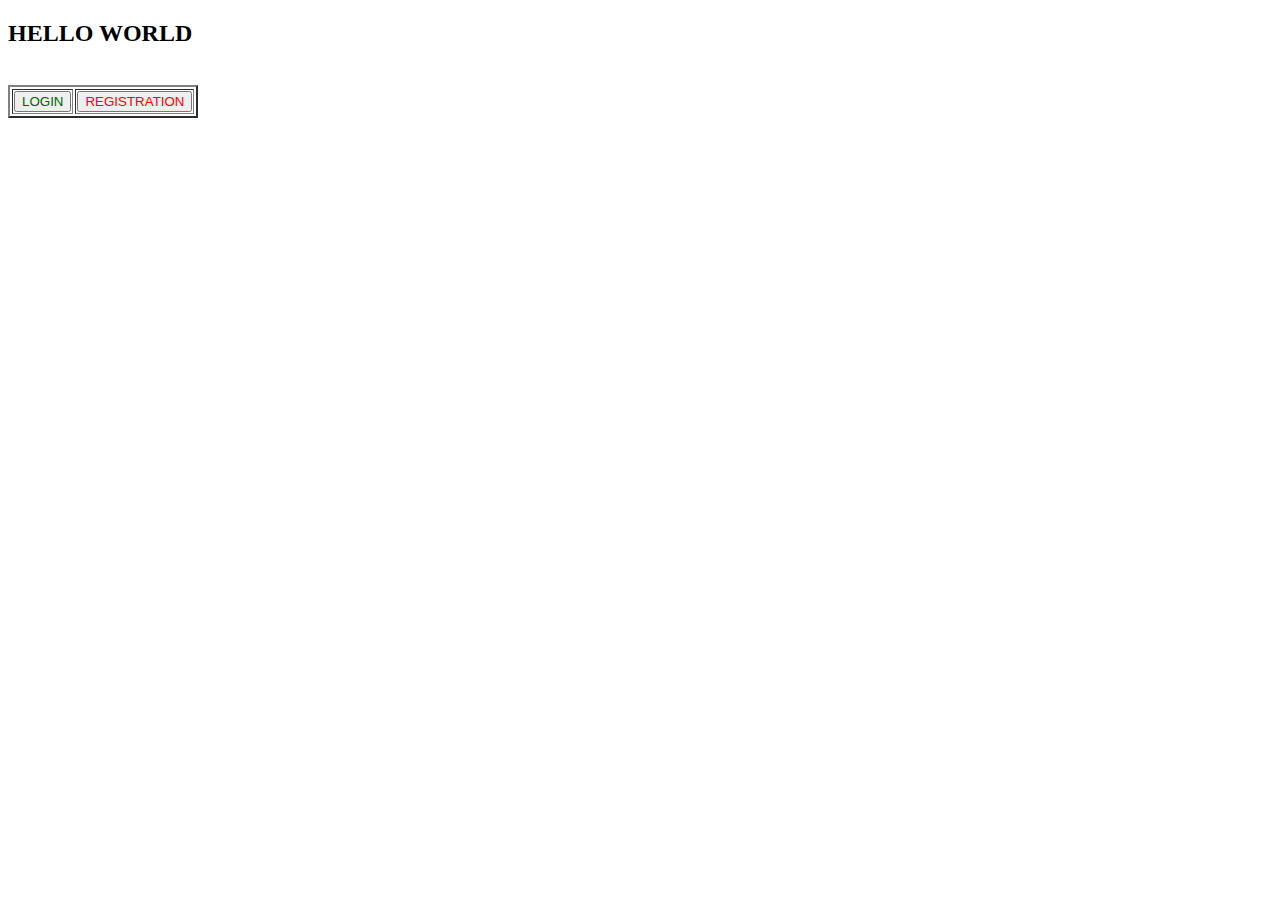
<file: index.html>
<!DOCTYPE html>
<html lang="en">
<head>
    <meta charset="UTF-8">
    <title>Title</title>
</head>
<body>
<h2>HELLO WORLD</h2>
<br>

<table border="2">
    <td><input style="color: darkgreen; font-style: revert" type="button"  value="LOGIN"
               onclick="window.location.href = '/login'"/></td>
    <td><a href="/registration"><input style="color: red; font-style: revert" type="button"  value="REGISTRATION"/></a></td>
</table>



</body>
</html>
</file>
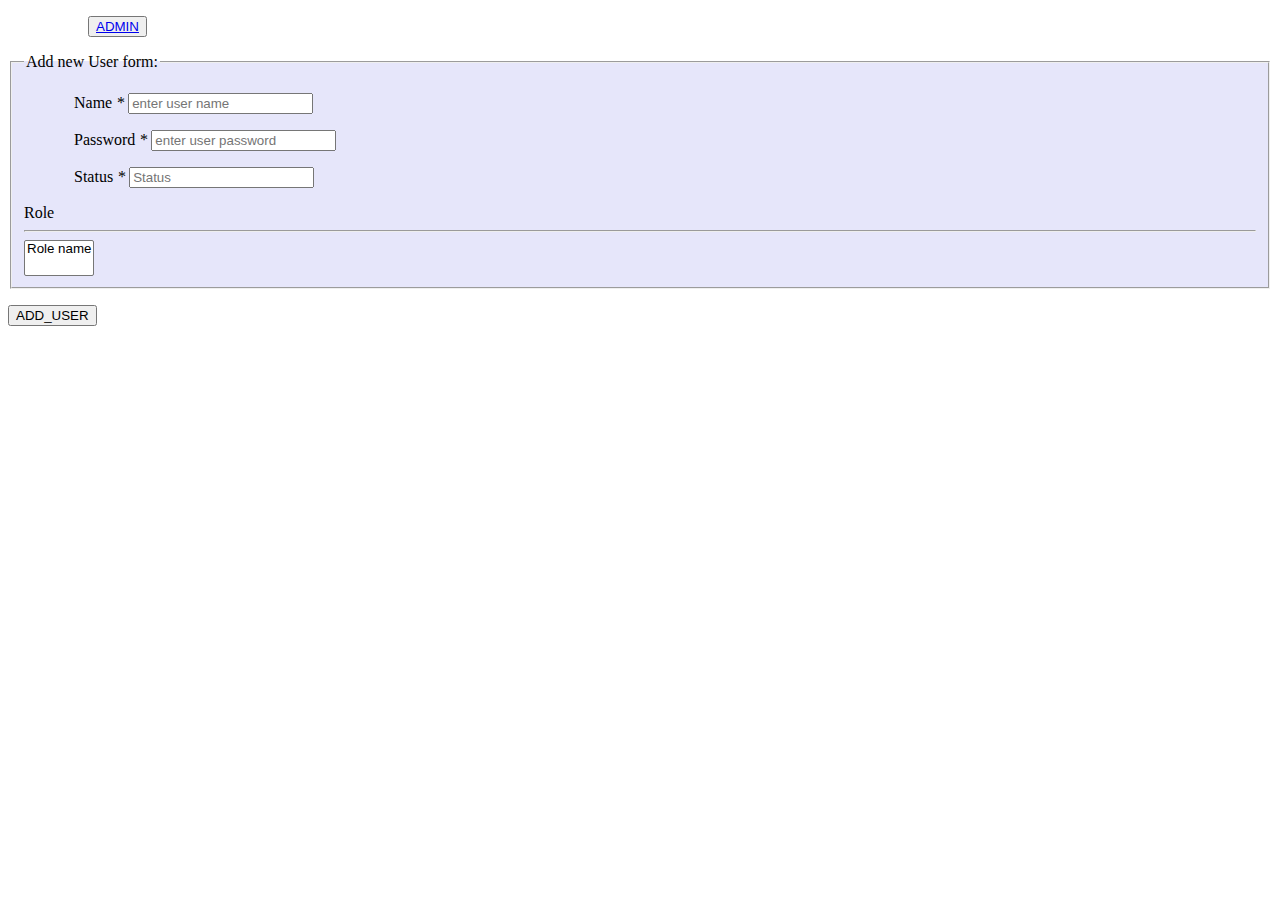
<file: addUser.html>
<!DOCTYPE html>
<html lang="en" xmlns:th="http://www.w3.org/1999/xhtml" xmlns:form="http://www.w3.org/1999/xhtml">
<head>
    <meta charset="UTF-8">
    <title>Users</title>
    <menu type="toolbar" style="list-style-type:none">
        <li>
            <menu label="menu">
                <button type="button"><a href="/admin"> ADMIN </a></button>
            </menu>
        </li>
    </menu>
</head>
<body>

    <div>
    <form th:method = "POST" th:action = "@{/saveUser}" th:object = "${user}" >
        <fieldset style="background-color: lavender">

            <legend>Add new User form:</legend>

            <p><label style="margin-left: 50px"> Name <em>*</em> </label>
                <input type="text" placeholder="enter user name" th:field="*{username}"></p>

            <p><label style="margin-left: 50px"> Password <em>*</em>
                </label><input type="text" placeholder="enter user password" th:field="*{password}"></p>

            <p><label style="margin-left: 50px"> Status <em>*</em>
            </label><input type="text" placeholder="Status" th:field="*{enabled}"></p>
            <label>Role</label><br><hr>
            <select id="allRoles" name="allRoles" size="2" multiple="multiple">
                <option th:each="role : ${allRoles}"
                        th:value="${role.role}"
                        th:text="${role.role}">Role name</option>
            </select>

        </fieldset>
        <p style=""><input type="submit" value="ADD_USER"></p>
    </form>

</div>


</body>
</html>
</file>
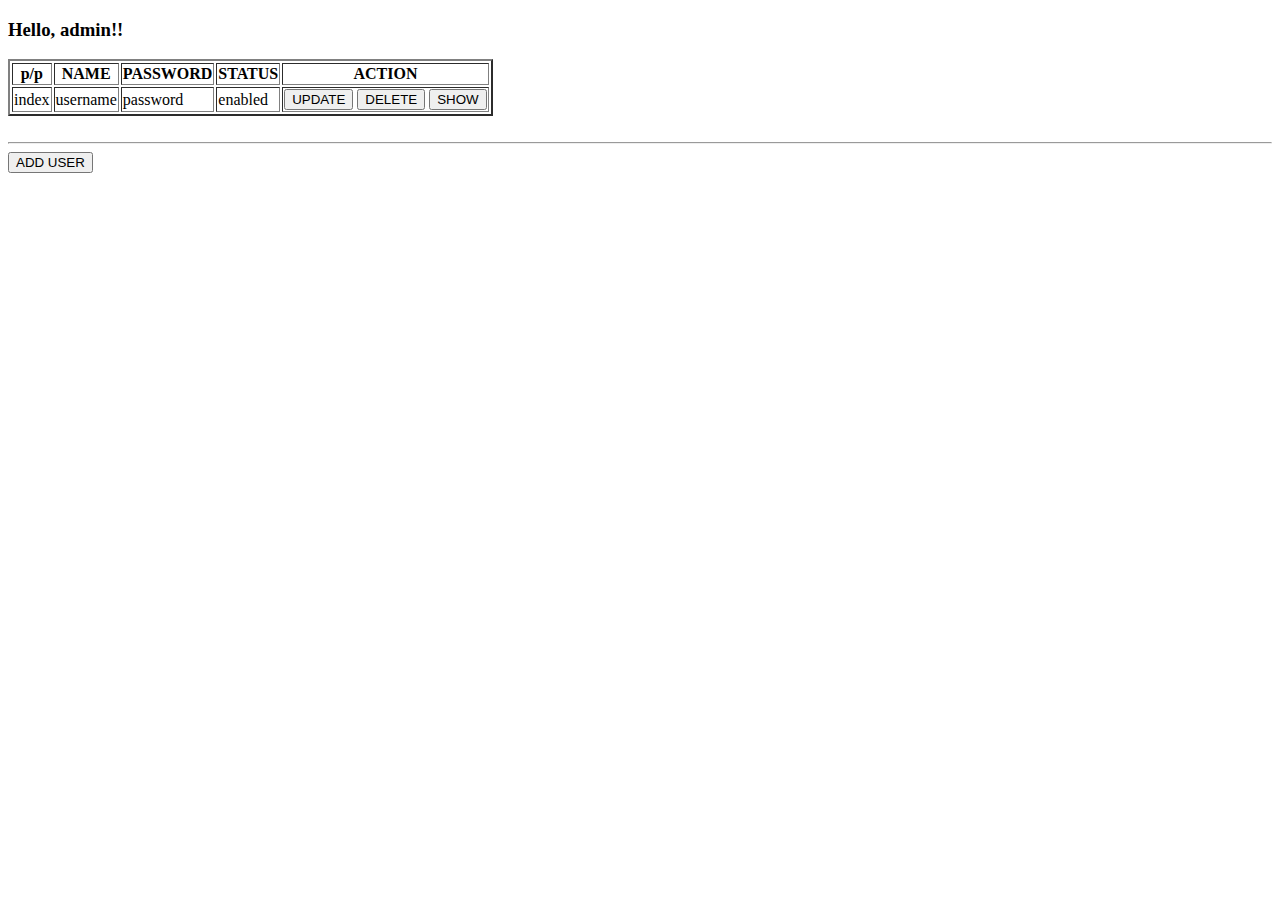
<file: admin.html>
<!DOCTYPE html>
<html lang="en" xmlns:th="http://www.w3.org/1999/xhtml">
<head>
    <meta charset="UTF-8">
    <title>Admin Page</title>

    <menu type="toolbar" style="list-style-type:none">
        <li>
            <menu label="menu">
                
                
            </menu>
        </li>
    </menu>
</head>
<body>
    <div>
        <h3>Hello, admin!!</h3>
    </div>

    <table border="2">
        <tr>
            <th>p/p</th>
            <th>NAME</th>
            <th>PASSWORD</th>
            <th>STATUS</th>
            <th>ACTION</th>
        </tr>

        <tr th:each="user, state : ${usersTab}"
            class="row" th:classappend="${state.odd} ? 'odd-row' : 'even-row'">
            <td th:utext="${state.count}">index</td>
            <td th:utext="${user.username}">username</td>
            <td th:utext="${user.password}">password</td>
            <td th:utext="${user.enabled}">enabled</td>
            <td>
                <a th:href="@{/edit/{id}(id=${user.getId()})}"><input type="button" value="UPDATE"></a>
                <a th:href="@{/delete/{id}(id=${user.getId()})}"><input type="button" value="DELETE"></a>
                <a th:href="@{/show/{id}(id=${user.getId()})}"><input type="button" value="SHOW"></a>
            </td>
        </tr>
    </table>
    <br>
    <hr>
    <input type="button" value="ADD USER" onclick="window.location.href = '/addNewUser' ">


</body>
</html>
</file>
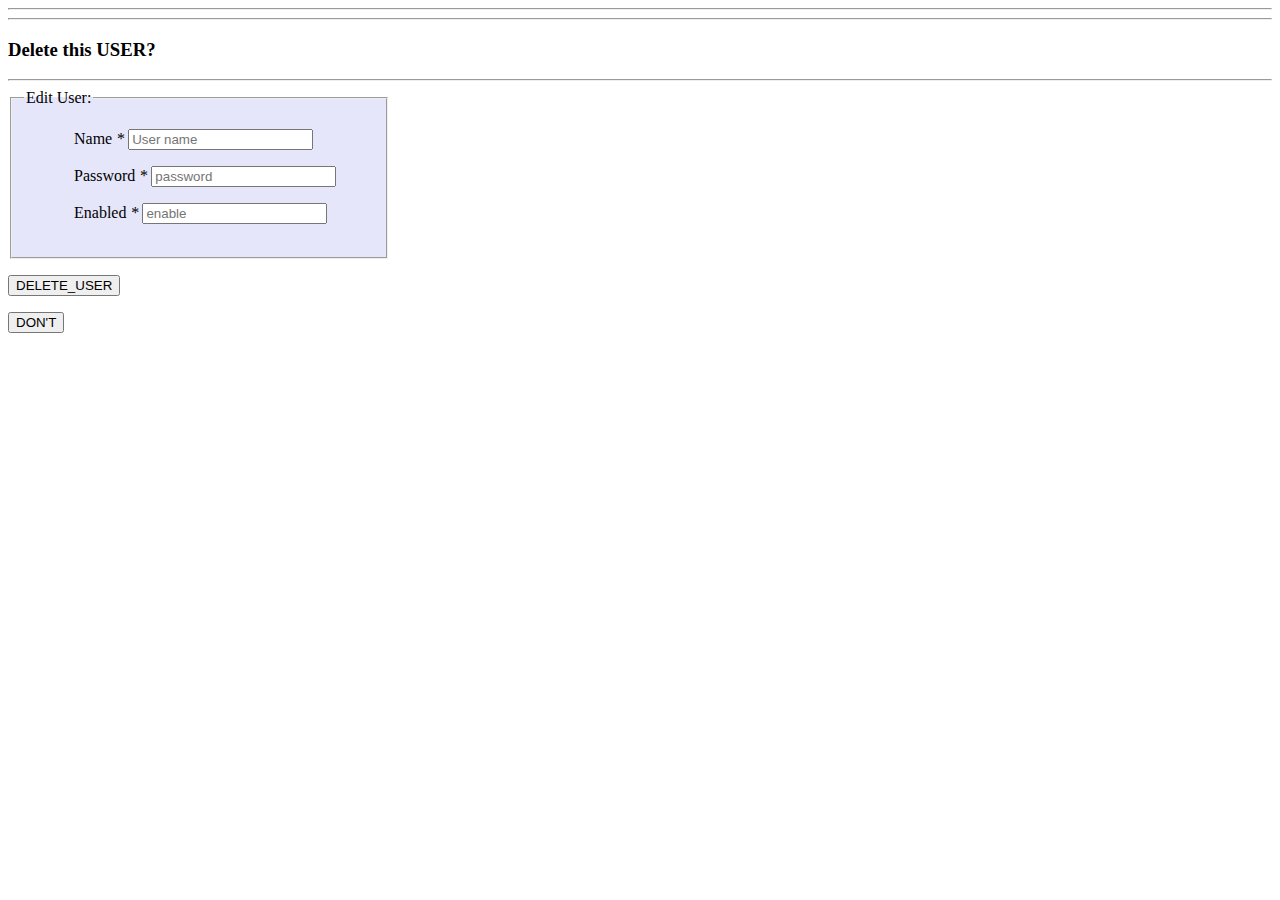
<file: deletePage.html>
<!DOCTYPE html>
<html lang="en" xmlns:th="http://www.w3.org/1999/xhtml" xmlns:form="http://www.w3.org/1999/xhtml">
<head>
    <meta charset="UTF-8">
    <title>DELETE</title>
</head>
<body>
<hr>
<div>
    <hr>
    <h3>Delete this USER? </h3>
    <hr>
    <form th:method="POST" th:action="@{/delete/{id}(id=${user.getId()})}" th:object = "${user}" >
        <input type="hidden" th:fild="*{id}">
        <fieldset style="width: 350px; height: 150px; background-color: lavender ">
            <legend>Edit User:</legend>
            <p><label style="margin-left: 50px"> Name <em>*</em> </label>
                <input type="text" placeholder="User name" th:field="*{username}"></p>
            <p><label style="margin-left: 50px"> Password <em>*</em>
                </label><input type="text" placeholder="password" th:field="*{password}"></p>
            <p><label style="margin-left: 50px"> Enabled <em>*</em>
            </label><input type="text" placeholder="enable" th:field="*{enabled}"></p>
        </fieldset>
        <p style=""><input type="submit" value="DELETE_USER"></p>
        <a style="" href="/admin"><input type="submit" value="DON'T"></a>
    </form>
</div>


</body>
</html>
</file>
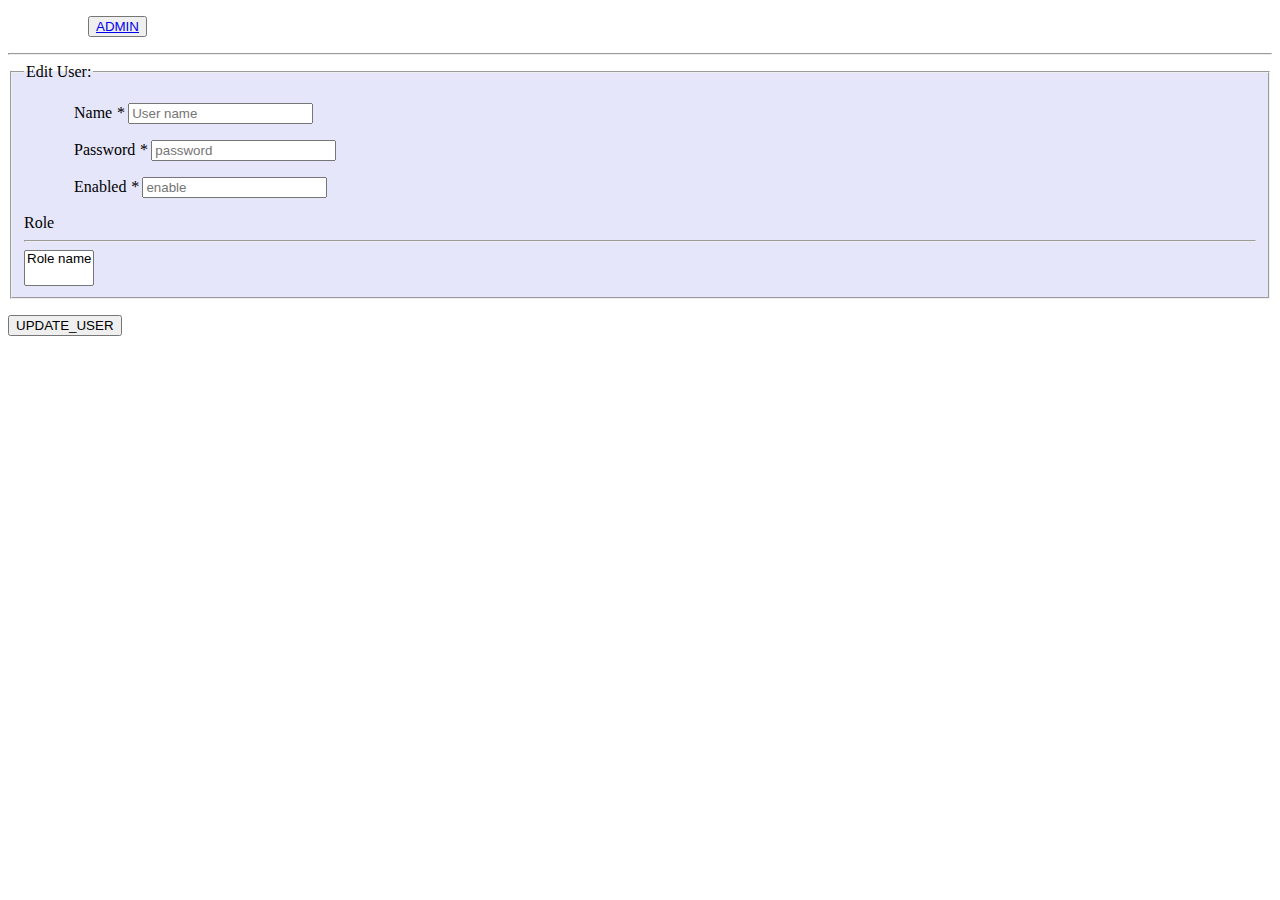
<file: edit.html>
<!DOCTYPE html>
<html lang="en" xmlns:th="http://www.w3.org/1999/xhtml" xmlns:form="http://www.w3.org/1999/xhtml">
<head>
    <meta charset="UTF-8">
    <title>ACTIONS</title>
    <menu type="toolbar" style="list-style-type:none">
        <li>
            <menu label="menu">
                <button type="button"><a href="/admin"> ADMIN </a></button>
            </menu>
        </li>
    </menu>
</head>
<body>
<hr>
<div>
    <form th:method="POST" th:action="@{/edit/{id}(id=${user.getId()})}" th:object = "${user}" >
        <input type="hidden" th:fild="*{id}">
        <fieldset style="background-color: lavender">
            <legend>Edit User:</legend>
            <p><label style="margin-left: 50px"> Name <em>*</em> </label>
                <input type="text" placeholder="User name" th:field="*{username}"></p>
            <p><label style="margin-left: 50px"> Password <em>*</em>
                </label><input type="text" placeholder="password" th:field="*{password}"></p>
            <p><label style="margin-left: 50px"> Enabled <em>*</em>
            </label><input type="text" placeholder="enable" th:field="*{enabled}"></p>
            <label>Role</label><br><hr>
            <select id="allRoles" name="allRoles" size="2" multiple="multiple">
                <option th:each="role : ${allRoles}"
                        th:value="${role.role}"
                        th:text="${role.role}">Role name</option>
            </select>
        </fieldset>
        <p style=""><input type="submit" value="UPDATE_USER"></p>
    </form>
</div>


</body>
</html>
</file>
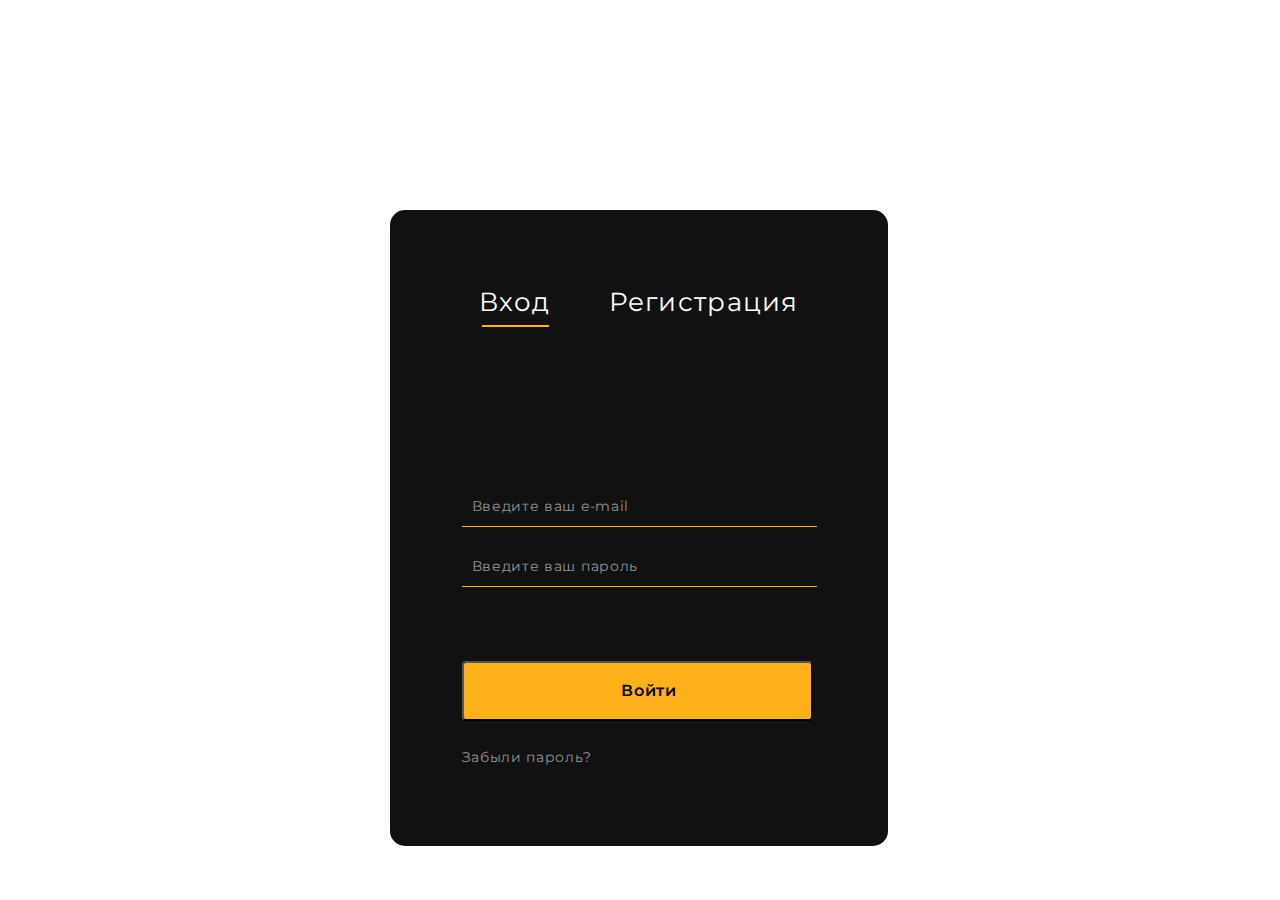
<file: login.html>
<!DOCTYPE html>
<html lang="en">

<head>
    <meta charset="UTF-8">
    <meta http-equiv="X-UA-Compatible" content="IE=edge">
    <meta name="viewport" content="width=device-width, initial-scale=1.0">
    <link rel="stylesheet" href="login.css">
    <title>Login</title>
</head>

<body>

    <div class="inner-wrapper">
        <signin class="wrapper">
            <div class="header">
                <div class="entrance">
                    Вход
                    <div class="line Rectangle-1"></div>
                </div>
                <div class="registration">
                    Регистрация
                    <div class="line"> </div>
                </div>
            </div>
            <form class="show" action="true" id="LoginUser">
                <div class="body">
                    <div class="email">
                        <input class="input" type="email" name="email" id="..." required>
                        <span class="bar"></span>
                        <label class="label">Введите ваш e-mail</label>
                    </div>
                    <div class="password">
                        <input class="input" type="password" name="password" id="..." required>
                        <span class="bar"></span>
                        <label class="label">Введите ваш пароль</label>
                    </div>
                </div>
                <div class="footer">

                    <button class="btn-form-login">
                        <span class="btn-form-1">Войти</span>
                    </button>
                    <a href="#">
                        <div class="error-pass">
                            Забыли пароль?
                        </div>
                    </a>
                </div>
            </form>
            <form class="hide" id="Registration">
                <div class="body">
                    <div class="text-name">
                        <input class="input" type="text" name="emailUser" id="..." required>
                        <span class="bar"></span>
                        <label class="label">Введите ваше имя</label>
                    </div>
                    <div class="email">
                        <input class="input" type="email" name="emailUser" id="..." required>
                        <span class="bar"></span>
                        <label class="label">Введите ваш e-mail</label>
                    </div>
                    <div class="password1">
                        <input class="input" type="text" name="passwordUser1" id="..." required>
                        <span class="bar"></span>
                        <label class="label">Придумайте ваш пароль</label>
                    </div>
                    <div class="password2">
                        <input class="input" type="text" name="passwordUser2" id="..." required>
                        <span class="bar"></span>
                        <label class="label">Повторите ваш пароль</label>
                    </div>
                    <div class="checkbox">
                        <input type="checkbox" name="checkUser" id="check">
                        <label for="check">Я даю согласие на обработку своих данных </label>
                    </div>
                    <div class="footer">
                        <button class="btn-form-registration">
                            <label class="btn-form-2">Зарегистрироваться</label>
                        </button>
                    </div>

                </div>
            </form>
        </signin>
    </div>

    <script src="login.js"></script>
</body>

</html>
</file>
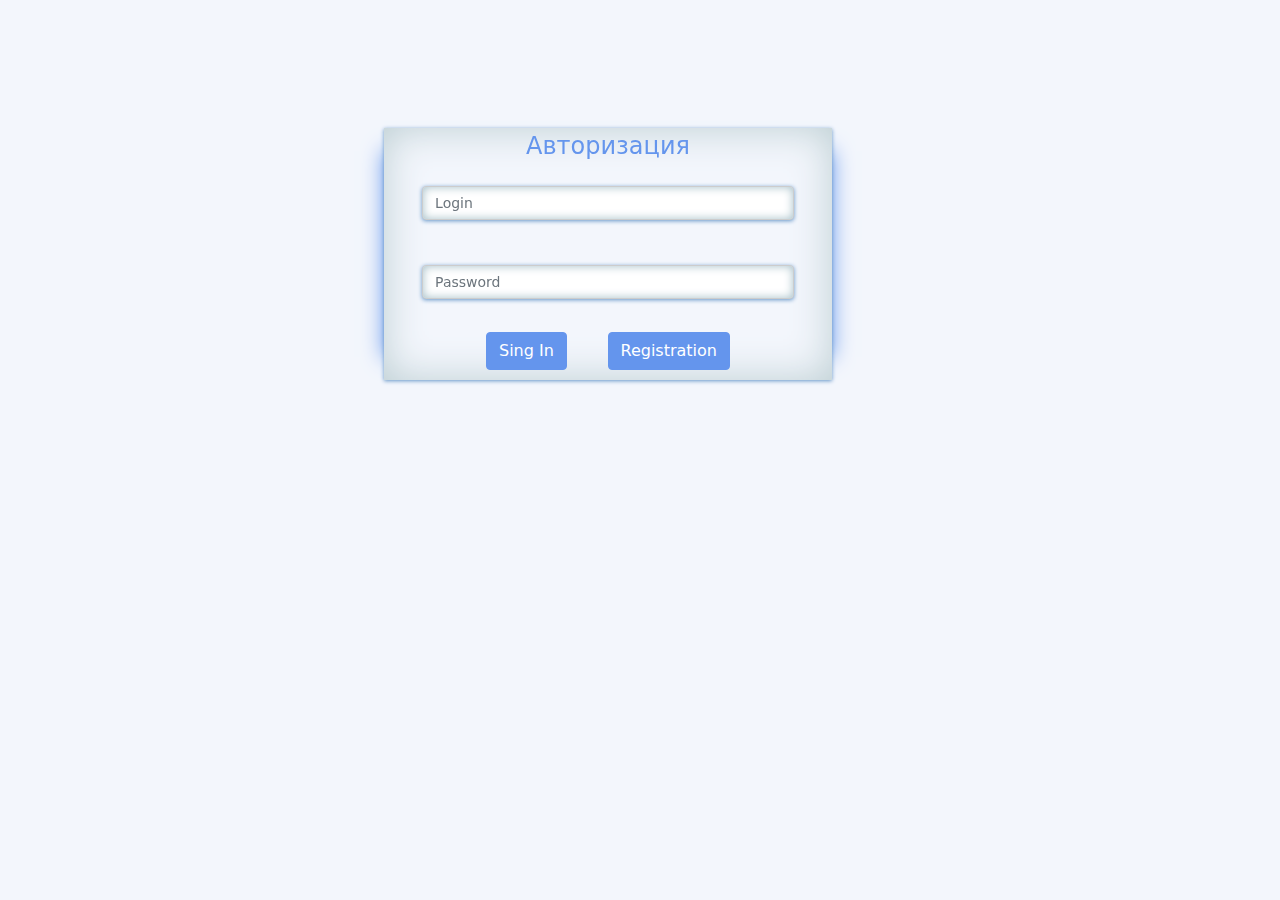
<file: MaxStA.html>
<!DOCTYPE html>
<html lang="en">

<head>
    <meta charset="UTF-8">
    <meta http-equiv="X-UA-Compatible" content="IE=edge">
    <meta name="viewport" content="width=device-width, initial-scale=1.0">
    <title>MaXStA</title>
    <link rel="stylesheet" href="bootstrap.min.css">
    <link rel="stylesheet" href="style.css">
    <script src="jquery-3.6.0.js"></script>
</head>

<body>
    <div>
        <modal-one class="open fide">
            <div class="menu-login-pass">
                <div class="text-menu"><span>Авторизация</span></div>
                <input type="text" class="form-control" placeholder="Login" aria-label="Login">
                <input type="password" class="form-control" placeholder="Password" aria-label="Password">
                <div class="menu-login-btn">
                    <button type="button" class="btn btn-primary">Sing&nbspIn</button>
                    <button type="button" class="btn btn-primary">Registration</button>
                </div>
            </div>
        </modal-one>
        <nav class="NavBar">
            <span>Admin&nbspPanel</span>
        </nav>
        <div class="inner-wrapper shows">

            <div class="NavBarLeft">
                <button class="active" type="button"><a href="/admin">ADMIN</a> </button>
                <button type="button"><a href="#">LOGOUT</a> </button>
            </div>
            <div class="content">
                <ul class="nav nav-tabs" id="myTab" role="tablist">
                    <li class="nav-item" role="presentation">
                        <button class="nav-link active" id="Users-tab" data-bs-toggle="tab" data-bs-target="#Users"
                            type="button" role="tab" aria-controls="Users" aria-selected="true">Пользователи</button>
                    </li>
                    <li class="nav-item" role="presentation">
                        <button class="nav-link" id="addusers-tab" data-bs-toggle="tab" data-bs-target="#addusers"
                            type="button" role="tab" aria-controls="addusers" aria-selected="false">Добавить
                            пользователя</button>
                    </li>

                </ul>
                <div class="tab-content" id="myTabContent">
                    <div class="tab-pane fade show active" id="Users" role="tabpanel" aria-labelledby="Users-tab">
                        <table class="table table-striped">
                            <thead>
                                <tr>
                                    <th scope="col">p/p</th>
                                    <th scope="col">Name</th>
                                    <th scope="col">Password</th>
                                    <th scope="col">Status</th>
                                    <th scope="col">Update</th>
                                    <th scope="col">Delete</th>
                                    <th scope="col">Show</th>
                                </tr>
                            </thead>
                            <tbody>
                                <tr th:each="user, state : ${usersTab}"
                                    th:classappend="${state.odd} ? 'odd-row' : 'even-row'">
                                    <td th:utext="${state.count}">index</td>
                                    <td th:utext="${user.username}">username</td>
                                    <td th:utext="${user.password}">password</td>
                                    <td th:utext="${user.enabled}">enabled</td>
                                    <td> <a th:href="@{/edit/{id}(id=${user.getId()})}"><input class="btn btn-info"
                                                type="button" value="UPDATE"></a>
                                    </td>
                                    <td> <a th:href="@{/delete/{id}(id=${user.getId()})}"><input class="btn btn-danger"
                                                type="button" value="Delete"></a>
                                        </a>
                                    </td>
                                    <td> <a th:href="@{/show/{id}(id=${user.getId()})}"> <input class="btn btn-warning"
                                                type="button" value="Show"></a>
                                    </td>
                                </tr>
                            </tbody>
                        </table>
                    </div>
                    <div class="tab-pane fade FormUs" id="addusers" role="tabpanel" aria-labelledby="addusers-tab">
                        <form class="FormUser SLS" th:method="POST" th:action="@{/saveUser}" th:object="${user}">
                            <div class="Center-text"> Введите Имя пользователя:</div>
                            <input class="form-controls" type="text" placeholder="enter user name"
                                th:field="*{username}">
                            <div class="Center-text"> Введите пароль:</div>
                            <input class="form-controls" type="text" placeholder="enter user password"
                                th:field="*{password}">
                            <div class="Center-text"> Введите статус пользователя:</div>
                            <input class="form-controls" type="text" placeholder="Status" th:field="*{enabled}">
                            <div>Выберите роль</div>
                            <select class="form-select" aria-label="size 3 select example" id="allRoles" name="allRoles"
                                size="3" multiple="multiple">
                                <option th:each="role : ${allRoles}" th:value="${role.role}" th:text="${role.role}">Роль
                                    № 1
                                </option>
                            </select>
                            <div class="UserBTN CLS">
                                <button class="btn btn-secondary">Очистить данные</button>
                                <button class="btn btn-primary">Добавить пользователя</button>
                            </div>
                        </form>
                    </div>
                </div>
            </div>
            <div class="overlay"></div>
        </div>
        <modal class="opens fide">
            <div class="FormUpd">
                <form class="FormUser SLK" th:method="POST" th:action="@{/edit/{id}(id=${user.getId()})}"
                    th:object="${user}">
                    <input type="hidden" th:fild="*{id}">
                    <div class="Center-text">Редактор пользователя:</div>
                    <div class="Center-text"> Введите Имя пользователя:</div>
                    <input class="form-controls" type="text" placeholder="User name" th:field="*{username}">
                    <div class="Center-text"> Введите пароль:</div>
                    <input class="form-controls" type="text" placeholder="password" th:field="*{password}">
                    <div class="Center-text">Enabled </div>
                    <input class="form-controls" type="text" placeholder="enable" th:field="*{enabled}">
                    <div>Выберите роль</div>
                    <select class="form-select" aria-label="size 3 select example" id="allRoles" name="allRoles"
                        size="3" multiple="multiple">
                        <option th:each="role : ${allRoles}" th:value="${role.role}" th:text="${role.role}">Role name
                        </option>
                    </select>
                    <div class="UserBTN CLK">
                        <button class="btn btn-secondary">Очистить данные</button>
                        <button class="btn btn-primary">Редактировать пользователя</button>
                    </div>
                </form>
            </div>
        </modal>

    </div>

    <script src="javascript.js"></script>
</body>

</html>
</file>
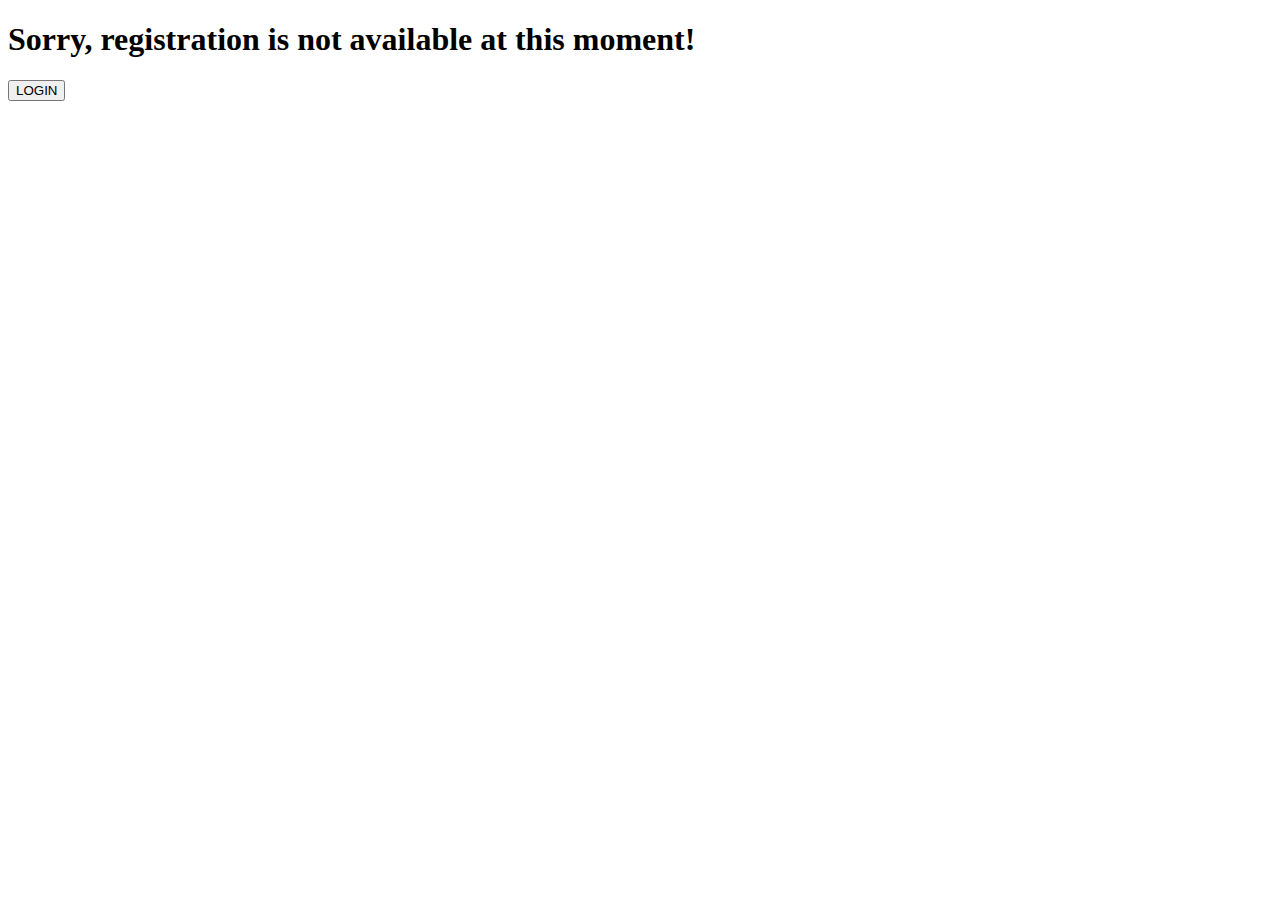
<file: registration.html>
<!DOCTYPE html>
<html lang="en" xmlns:th="http://www.w3.org/1999/xhtml" xmlns:form="http://www.w3.org/1999/xhtml">
<head>
    <meta charset="UTF-8">
    <title>Registration Page</title>
</head>
<body>

<h1 style="position: center">
    Sorry, registration is not available at this moment!
</h1>
<a href="/login"><input type="button" value="LOGIN"></a>
</body>
</html>
</file>
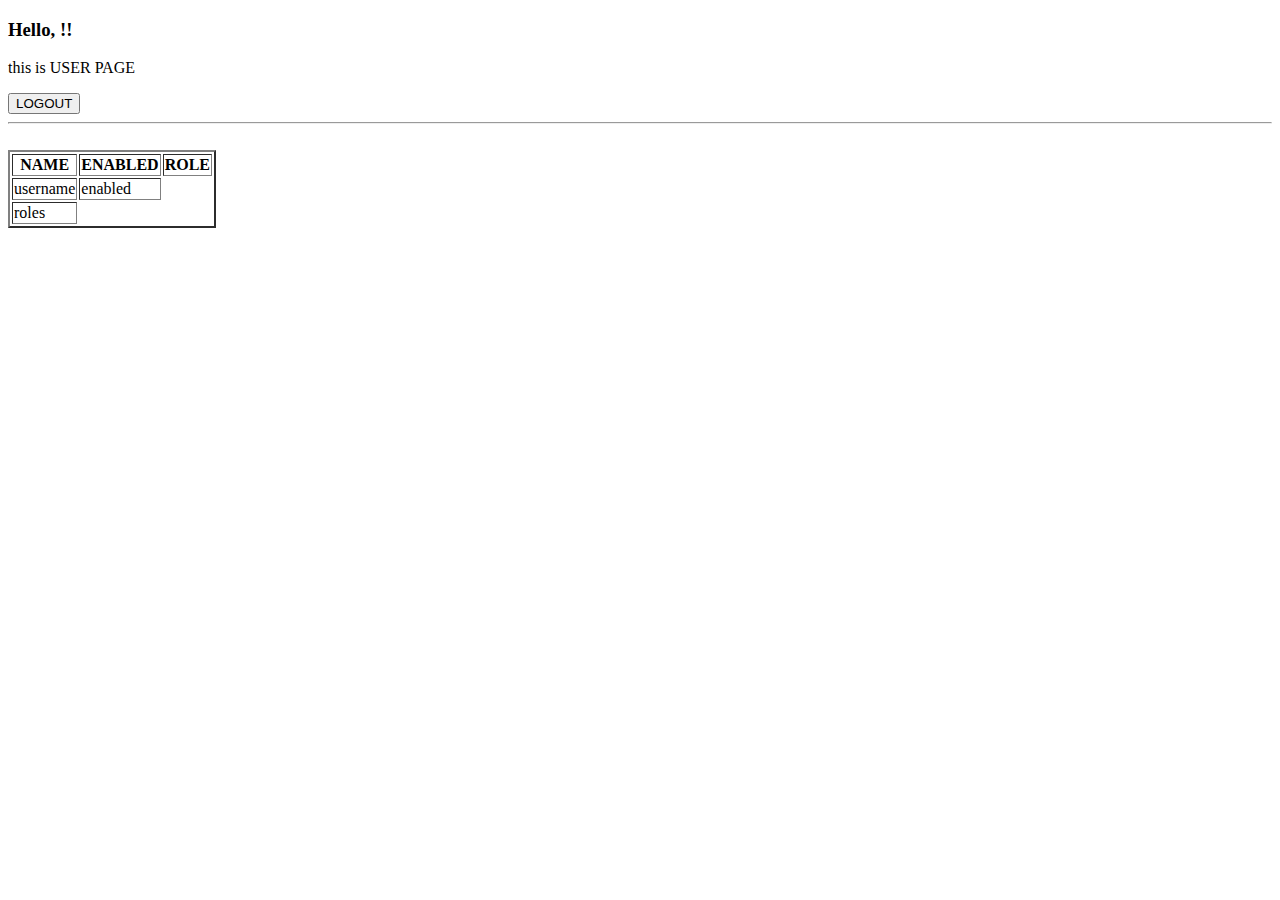
<file: user.html>
<!DOCTYPE html>
<html lang="en" xmlns:th="http://www.w3.org/1999/xhtml">
<head>
    <meta charset="UTF-8">
    <title>Hello user</title>
</head>
<body>
<div>
    <h3>Hello, <span th:text = "${user.username}"></span>!!</h3>
    <p>this is USER PAGE</p>
    <a href="/logout"><input type="button" value="LOGOUT"></a>
    <br><hr><br>

    <table border="2">
        <tr>
            <th>NAME</th>
            <th>ENABLED</th>
            <th>ROLE</th>
        </tr>
        <tr th:each="user, state : ${user}"
            class="row" th:classappend="${state.odd} ? 'odd-row' : 'even-row'">
            <td th:utext="${user.getUsername()}">username</td>
            <td th:utext="${user.getEnabled()}">enabled</td>
        </tr>
        <tr th:each = "role, state: ${userRole}">
            <td th:utext="${user.getRoles()}">roles</td>
        </tr>
    </table>
</div>
</body>
</html>
</file>
<file: login.css>
@import url('https://fonts.googleapis.com/css2?family=Montserrat:wght@100&display=swap');
.wrapper {
    position: absolute;
    width: 498px;
    height: 636px;
    left: calc(50% - 498px/2 - 1.5px);
    top: 210px;

    background: #111111;
    border-radius: 15px;
    transition: 0.6s ease all;
}

.reg {
    height: 709px !important;
    top: 165px !important;
    transition: 0.8s ease all;
}

.header {
    position: absolute;
    font-family: Montserrat;
    font-style: normal;
    font-weight: normal;
    font-size: 26px;
    line-height: 32px;
    /* identical to box height */
    margin: 76px 90px auto 89px;
    letter-spacing: 0.05em;
    color: #FFFFFF;
}

.header .entrance {
    position: absolute;
    width: 70px;
    height: 32px;
    left: 0px;
    top: 0px;

}

.header .registration {
    position: absolute;
    width: 189px;
    height: 32px;
    left: 130px;
    top: 0px;
}

.header .Rectangle-1 {
    position: absolute;
    width: 67px;
    height: 2px;
    left: 3px;
    top: 39px;

    background: #FFB11B;
    transition: 0.8s ease all;
}

.header .registration:hover~.Rectangle-2 {
    position: absolute;
    width: 182px;
    height: 2px;
    left: 133px;
    top: 39px;

    background: #FFB11B;
    transition: 0.4s ease all;
}

.header .registration .Rectangle-2 {
    position: absolute;
    width: 182px;
    height: 2px;
    /* left: 133px; */
    top: 39px;

    background: #FFB11B;
    transition: 0.4s ease all;
}

.hide {
    display: none;
}

.footer .btn-form-login {
    /* BTN sign in */

    /* Auto Layout */

    display: flex;
    flex-direction: row;
    align-items: center;
    padding: 20px 143px;

    position: absolute;
    width: 351px;
    height: 60px;
    left: calc(50% - 351px/2 - 1.5px);
    bottom: 125px;

    background: #FFB11B;
    border-radius: 4px;
}

a {
    text-decoration: none;
}

.footer .btn-form-1 {

    position: static;
    width: 65px;
    height: 20px;
    /* left: calc(50% - 143px/2); */
    top: 20px;

    font-family: Montserrat;
    font-style: normal;
    font-weight: 600;
    font-size: 16px;
    line-height: 20px;
    /* identical to box height */

    text-align: center;
    letter-spacing: 0.05em;

    color: #000000;


    /* Inside Auto Layout */

    flex: none;
    order: 0;
    flex-grow: 0;
    margin: 0px 10px;
}

.footer .error-pass {

    position: absolute;
    width: 301px;
    height: 17px;
    left: calc(50% - 301px/2 - 26.5px);
    bottom: 80px;

    font-family: Montserrat;
    font-style: normal;
    font-weight: normal;
    font-size: 14px;
    line-height: 17px;
    /* identical to box height */

    letter-spacing: 0.05em;

    color: #959595 !important;

}

#LoginUser .body .email {
    position: absolute;
    /* width: 351px; */
    height: 26px;
    left: 72px;
    top: 298px;
}

#LoginUser .body .password {
    position: absolute;
    /* width: 351px; */
    height: 26px;
    left: 72px;
    top: 358px;

}

#Registration .body .text-name {
    position: absolute;
    /* width: 301px; */
    height: 26px;
    left: 72px;
    top: 259px;
}

#Registration .body .email {
    position: absolute;
    /* width: 301px; */
    height: 26px;
    left: 72px;
    top: 326px;
}

#Registration .body .password1 {
    position: absolute;
    /* width: 301px; */
    height: 26px;
    left: 72px;
    top: 393px;
}

#Registration .body .password2 {
    position: absolute;
    /* width: 301px; */
    height: 26px;
    left: 72px;
    top: 460px;
}

#Registration .body .checkbox {
    display: block;
    cursor: pointer;
    user-select: none;
    position: relative;
    left: 72px;
    top: 520.5px;

}

#Registration .body .checkbox input {
    opacity: 0;
    display: none;
    /* left: 72px;
    top: 520.5px;
    height: 17px;
    width: 1.25em; */
}
#Registration .body .checkbox input[type="checkbox"]:checked + label, 
#Registration .body .checkbox input[type="checkbox"]:not(:checked) + label {
    display: inline-block;
    position: relative;
    padding-left: 28px;
    line-height: 20px;
    cursor: pointer;
    
}



#Registration .body .checkbox input[type="checkbox"]:checked + label:before, 
#Registration .body .checkbox input[type="checkbox"]:not(:checked) + label:before{
    content: "";
    position: absolute;
    left: -20px;
    top: 0px;
    width: 18px;
    height: 18px;
    border: 1px solid #FFB11B;
    background-color: #111;
    border-radius: 4px;
}
#Registration .body .checkbox input[type="checkbox"]:checked + label:before {
   content: "\2713";
   font-weight: 900;
    color: #FFB11B;
   text-align: center;
}
#Registration .body .checkbox input[type="checkbox"]:checked + label:after, 
#Registration .body .checkbox input[type="checkbox"]:not(:checked) + label:after {
    left: 3px;
    top: 4px;
    width: 10px;
    height: 5px;
    border-radius: 1px;
    border-left: 4px solid #e145a3;
    border-bottom: 4px solid #e145a3;
    -webkit-transform: rotate(-45deg);
    -moz-transform: rotate(-45deg);
    -o-transform: rotate(-45deg);
    -ms-transform: rotate(-45deg);
    transform: rotate(-45deg);
}
input[type="checkbox"]:checked + label:after {
    opacity: 1;
}
#Registration .footer .btn-form-registration {
    display: flex;
    flex-direction: row;
    align-items: center;
    padding: 20px 65px;

    position: absolute;
    width: 351px;
    height: 60px;
    left: calc(50% - 351px/2 - 1.5px);
    bottom: 74px;
    top: 595px;
    background: #FFB11B;
}

.body .label {
    position: absolute;
    top: -10px;
    left: 10px;
    font-family: Montserrat;
    font-style: normal;
    font-weight: normal;
    font-size: 14px;
    line-height: 17px;
    pointer-events: none;
    /* identical to box height */

    letter-spacing: 0.05em;

    color: #959595;
    transition: 0.2s ease all;
}

.body .input {
    font-size: 14px;
    display: block;
    outline: none;
    width: 351px;
    border: none;
    color: #fff;
    border-bottom: 1px solid #FFB11B;
    background-color: #111;

}

.body .input:focus~label,
.body .input:valid~label {
    top: -30px;
    font-size: 14px;
    color: #959595;
}

.body .bar {
    position: relative;
    display: block;
    width: 351px;

}

/* .body .bar::before, .body .bar::after{
    content: "";
    height: 3px;
    width: 0;
    bottom: 0;
    position: absolute;
    background: #FFB11B;
    transition: 0.2s ease all;
    
} */
.body .bar::before {
    left: 50%;
}

.body .bar::after {
    right: 50%;
}

.body .input:focus~.bar::before,
.body .input:focus~.bar::after {
    width: 50%;
}

#Registration .body .checkbox label {

    position: relative;
    /* left: -60px; */
    width: 301px;
    height: 17px;
    /* left: calc(50% - 200px/2 + 20.5px); */
    bottom: 2.5px;

    font-family: Montserrat;
    font-style: normal;
    font-weight: normal;
    font-size: 12px;
    line-height: 15px;
    letter-spacing: 0.05em;

    color: #959595;


    /* Inside Auto Layout */

    flex: none;
    order: 1;
    flex-grow: 0;
    margin: 0px 19px;
}

.footer .btn-form-2 {
    position: static;
    width: 221px;
    height: 20px;
    left: 65px;
    top: 20px;
    font-family: Montserrat;
    font-style: normal;
    font-weight: 600;
    font-size: 16px;
    line-height: 20px;
    /* identical to box height */

    text-align: center;
    letter-spacing: 0.05em;

    color: #000000;
}
</file>
<file: style.css>
body {
    z-index: 1;
    margin: 0;
    padding: 0;
    background-color: rgb(243, 246, 252);
}

.inner-wrapper {
    display: grid;
    grid-template-columns: 1fr 1fr 1fr 1fr 1fr 1fr 1fr 1fr 1fr 1fr 1fr 1fr;
    z-index: 2;
}

.NavBarLeft {
    display: grid;
    grid-template-columns: 1fr;
    margin: 15px 0 5px 1px;
    /* padding: 10px 0px; */
    grid-column-start: 1;
    grid-column-end: 4;
    /* background-color: cornflowerblue; */
    height: max-content;
}

.NavBarLeft button {
    padding: 10px 0px;
    border: none;
    height: 40px;
    background-color: rgb(243, 246, 252);
}

.NavBarLeft button:hover {
    background-color: rgb(187, 205, 209);
}

.NavBarLeft button a {
    text-decoration: none;
    color: rgb(0, 0, 0);
}

button.active a {
    font-size: 16px;
    color: cornsilk;
}

.NavBarLeft button.active {
    background-color: cornflowerblue !important;
    color: cornsilk;
}

.shows {
    display: none;
    z-index: 2;
}


.content {
    margin: 15px 10px 0px 10px;
    display: grid;
    grid-template-columns: 1fr;
    grid-column-start: 4;
    grid-column-end: 13;
}

.NavBar {
    display: none;
    grid-column: 1/13;
    background-color: rgb(109, 106, 106);
    height: auto;
    width: 100%;
    padding: 10px 0px 10px 15px;
    z-index: 2;
}

.NavBar span {
    margin-left: 25px;
    font-size: 24px;
    color: snow;
}


.menu-login-pass {
    display: grid;
    position: fixed;
    margin: 10% 30% 0 30%;
    width: 35%;
    height: auto;
    /* border: 0.5px solid cornflowerblue; */
    box-shadow: 0 1px 4px rgb(100, 149, 200),
        -23px 0 20px -23px cornflowerblue,
        23px 0 20px -23px cornflowerblue,
        0 0 40px rgb(187, 205, 209) inset;
    text-align: center;
    /* align-content: center; */
    justify-items: center;
}

.btn {
    display: inline-block;
    font-weight: 400;
    line-height: 1.5;
    color: #212529;
    text-align: center;
    text-decoration: none;
    vertical-align: middle;
    cursor: pointer;
    -webkit-user-select: none;
    -moz-user-select: none;
    user-select: none;
    background-color: transparent;
    border: 1px solid transparent;
    padding: .375rem .75rem;
    font-size: 1rem;
    border-radius: .25rem;
    transition: color .15s ease-in-out, background-color .15s ease-in-out, border-color .15s ease-in-out, box-shadow .15s ease-in-out
}

.text-menu {
    display: block;
    text-align: center;
    font-size: 24px;
    color: cornflowerblue;
}

.menu-login-pass .menu-login-btn {
    display: flex;
    justify-content: center;
    /* padding: 0px 15px 20px; */
}

.menu-login-btn .btn-primary {
    margin: 5% 10%;
}

.btn-primary {
    color: #fff;
    background-color: cornflowerblue;
    border-color: cornflowerblue;
}

.btn-primary:hover {
    color: #fff;
    background-color: cornflowerblue;
    border-color: cornflowerblue;
    box-shadow: 0 1px 4px rgb(89, 142, 197),
        -23px 0 20px -23px cornflowerblue,
        23px 0 20px -23px cornflowerblue,
        0 0 40px rgb(93, 137, 202) inset;
}

.form-control {
    justify-content: center;
    display: block;
    width: 83%;
    height: 34px;
    margin: 5% 7%;
    padding: 6px 12px;
    font-size: 14px;
    line-height: 1.42857143;
    color: #555;
    background-color: #fff;
    background-image: none;
    border: 1px solid #ccc;
    border-radius: 4px;
    -webkit-box-shadow: inset 0 1px 1px rgba(0, 0, 0, 0.075);
    box-shadow: inset 0 1px 1px rgba(0, 0, 0, 0.075);
    -webkit-transition: border-color ease-in-out .15s, -webkit-box-shadow ease-in-out .15s;
    -o-transition: border-color ease-in-out .15s, box-shadow ease-in-out .15s;
    transition: border-color ease-in-out .15s, box-shadow ease-in-out .15s;
    box-shadow: 0 1px 4px rgb(100, 149, 200),
        -23px 0 20px -23px cornflowerblue,
        23px 0 20px -23px cornflowerblue,
        0 0 10px rgb(164, 190, 199) inset;
}

.form-controls {
    min-width: 200px;
    /* justify-content: center; */
    display: block;
    width: 43%;
    height: 34px;
    border-color: #0dcaf0;
    margin: 7px 0px;
    padding: 6px 12px;
    font-size: 14px;
    color: #555;
    border: 1px solid #ccc;
    border-radius: 4px;
    -webkit-box-shadow: inset 0 1px 1px rgba(0, 0, 0, 0.075);
    box-shadow: inset 0 1px 1px rgba(0, 0, 0, 0.075);
    -webkit-transition: border-color ease-in-out .15s, -webkit-box-shadow ease-in-out .15s;
    -o-transition: border-color ease-in-out .15s, box-shadow ease-in-out .15s;
    transition: border-color ease-in-out .15s, box-shadow ease-in-out .15s;
    box-shadow: 0 1px 4px rgb(100, 149, 200),
        -23px 0 20px -23px cornflowerblue,
        23px 0 20px -23px cornflowerblue,
        0 0 10px rgb(164, 190, 199) inset;
}

.FormUs {
    margin-left: 17%;
    margin-right: 8%;
}

input.btn-info {
    color: #fff;
    background-color: #0dcaf0;
    border-color: #0dcaf0
}

input.btn-danger {
    color: #fff;
    background-color: #dc3545;
    border-color: #dc3545
}

.btn-danger:hover {
    color: #000;
    background-color: #bb2d3b;
    border-color: #b02a37
}

input.btn-warning {
    color: #fff;
    background-color: #ffc107;
    border-color: #ffc107
}

input.btn {
    padding: 1px;
    height: auto;
}

tr>td {
    align-content: center;
    justify-content: center;
    padding: 3px;
}

.card {

    margin-left: 10px;
}

.form-select {
    border-color: #0dcaf0;
    min-height: 45px;
    max-height: 400px;
    min-width: 200px;
    max-width: 43%;
}

.FormUser,
.content,
.tab-content {
    margin: 15px 10px 3px 10px;
}


.btn-secondary {
    color: #fff;
    background-color: #6c757d;
    border-color: #6c757d
}

.UserBTN {
    width: 43%;
    display: grid;
    grid-template-columns: 1fr 1fr;
}

.UserBTN .btn-secondary {
    margin: 10px 5px 0px 0px;
    font-size: 14px;
    /* width: 44%; */

}

.UserBTN .btn-primary {
    margin: 10px 0px 0px 5px;
    font-size: 14px;
    /* width: 54%; */
}

.FormUpd {
    padding-bottom: 10px;
    padding-top: 10px;
    margin-top: -20%;
    justify-content: center;
    display: block;
    text-align: center;
    justify-content: center;
    grid-column-start: 4;
    grid-column-end: 10;
    /* margin: 10% 30% 0 30%; */
    border: 1px solid cornflowerblue;
    background-color: rgb(243, 246, 252);
    box-shadow: 0 1px 4px rgb(100, 149, 200),
        -23px 0 20px -23px cornflowerblue,
        23px 0 20px -23px cornflowerblue,
        0 0 40px rgb(187, 205, 209) inset;
        z-index: 99;

}
.overlay {
    display: none;
    width: 100%;
    height: 100%;
    position: fixed;
    z-index: 50;
    background-color: rgba(0, 0, 0, 0.7)
}

.FormUpd .form-controls {
    min-width: 200px;
    /* justify-content: center; */
    display: block;
    width: 100%;
    height: 34px;
    border-color: #0dcaf0;
    margin: 7px 9%px;
    padding: 6px 12px;
    font-size: 14px;
    color: #555;
    border: 1px solid #ccc;
    border-radius: 4px;
    -webkit-box-shadow: inset 0 1px 1px rgba(0, 0, 0, 0.075);
    box-shadow: inset 0 1px 1px rgba(0, 0, 0, 0.075);
    -webkit-transition: border-color ease-in-out .15s, -webkit-box-shadow ease-in-out .15s;
    -o-transition: border-color ease-in-out .15s, box-shadow ease-in-out .15s;
    transition: border-color ease-in-out .15s, box-shadow ease-in-out .15s;
    box-shadow: 0 1px 4px rgb(100, 149, 200),
        -23px 0 20px -23px cornflowerblue,
        23px 0 20px -23px cornflowerblue,
        0 0 10px rgb(164, 190, 199) inset;
}

.FormUpd .form-select {
    border-color: #0dcaf0;
    min-height: 45px;
    max-height: 400px;
    min-width: 200px;
    max-width: 100%;
}

.FormUpd .UserBTN {
    min-width: 200px;
    display: grid;
    grid-template-columns: 1fr 1fr;
    width: 100%;
}

.opens {
    width: 100%;
    height: auto;
    position: fixed;
    display: grid;
    grid-template-columns: repeat(12, 1fr);
    z-index: 99;

}

modal.opens{
    display: none;
}

@media(max-width: 952px) {
    .UserBTN {
        display: grid;
        grid-template-columns: 1fr;
        min-width: 200px;
    }

    .UserBTN .btn-secondary {
        margin: 10px 0px 0px 0px;
        font-size: 14px;
        width: 100% !important;

    }

    .UserBTN .btn-primary {
        margin: 10px 0px 0px 0px;
        font-size: 14px;
        width: 100% !important;
    }


}
</file>
